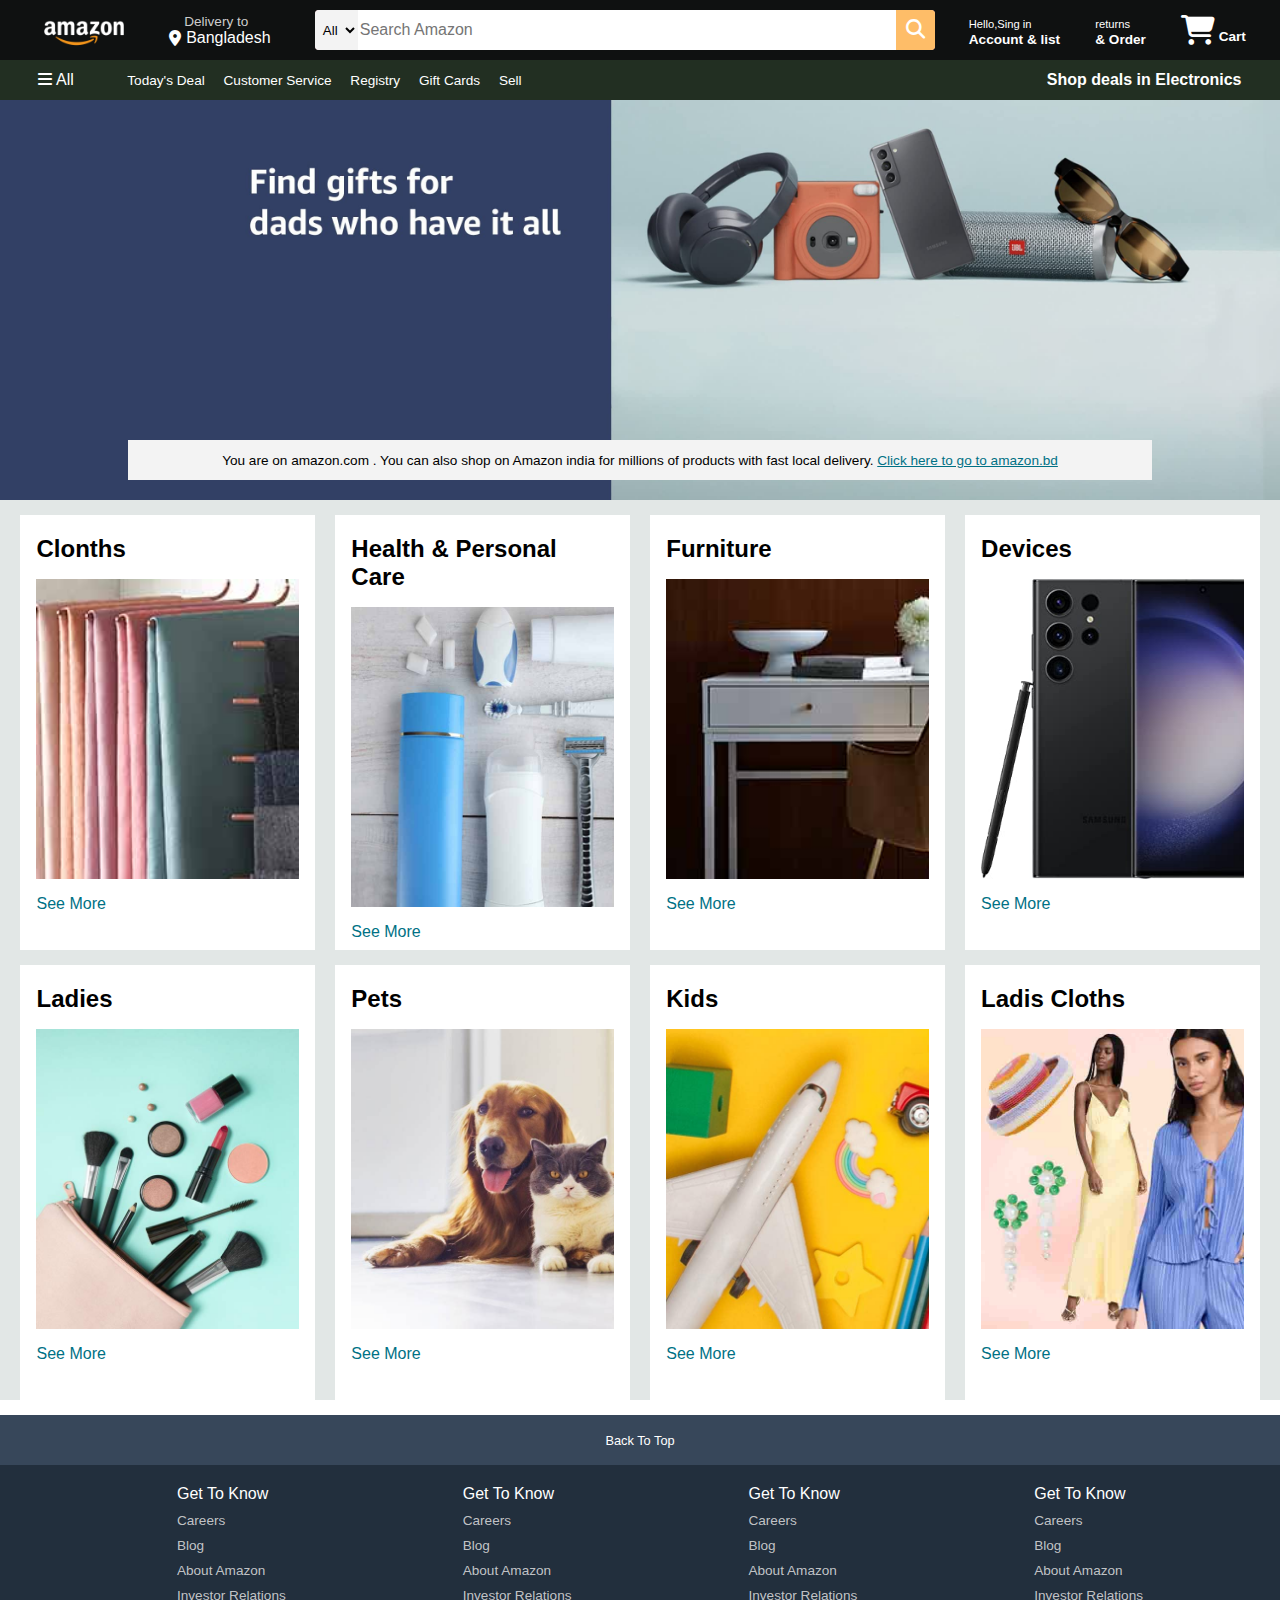
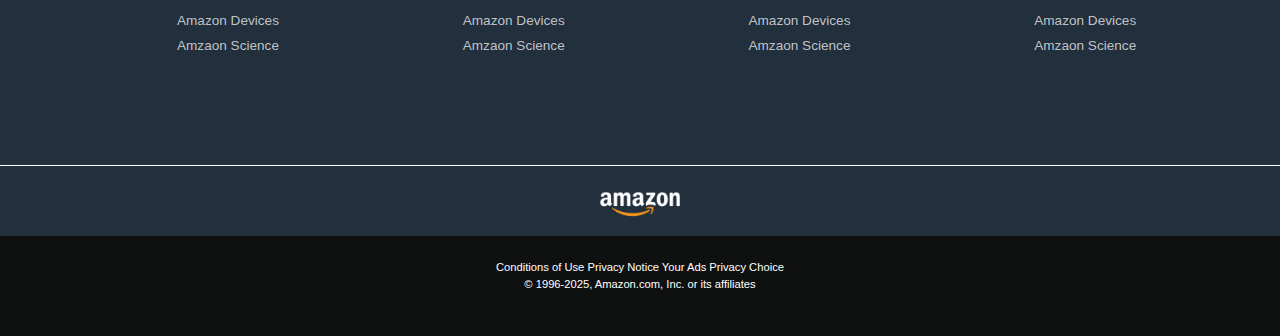
<file: index.html>
<!DOCTYPE html>
<html lang="en">
<head>
    <meta charset="UTF-8">
    <meta name="viewport" content="width=device-width, initial-scale=1.0">
    <title>Amazon</title>
    <link rel="stylesheet" href="https://cdnjs.cloudflare.com/ajax/libs/font-awesome/6.7.2/css/all.min.css" integrity="sha512-Evv84Mr4kqVGRNSgIGL/F/aIDqQb7xQ2vcrdIwxfjThSH8CSR7PBEakCr51Ck+w+/U6swU2Im1vVX0SVk9ABhg==" crossorigin="anonymous" referrerpolicy="no-referrer" />
    <link rel="stylesheet" href="style.css">
    
</head>
<body>
    <header>
        <div class="navbar">
            <div class="nav-logo border">
                <div class="logo"></div>
            </div>
            <div class="nav-address border">
                <p class="box2">Delivery to</p>
                <div class="add-icon">
                    <i class="fa-solid fa-location-dot"></i>
                    <p class="add-second">Bangladesh</p>
                </div>
            </div>
            <div class="nav-search">
                <select name="" id="" class="search-select">
                    <option value=""> All</option>
                </select>
                <input type="text" placeholder="Search Amazon" class="search-input">
                <div class="serach-icon">
                    <i class="fa-solid fa-magnifying-glass"></i>
                </div>
            </div>


            <div class="nav-singin border">
                <p><span>
                    Hello,Sing in
                </span></p>
                <p class="nav-second">
                    Account & list
                </p>
            </div>

            <div class="nav-return border">
                <p><span>
                   returns
                </span></p>
                <p class="nav-second">
                    & Order
                </p>
            </div>

            <div class="nav-cart border">
                <i class="fa-solid fa-cart-shopping"></i>
                Cart
            </div>
        </div>

        <div class="panel">
            <div class="panel-all">
                <i class="fa-solid fa-bars"></i>
                All
            </div>
            <div class="panel-ops">
                <p>Today's Deal</p>
                <p>Customer Service</p>
                <p>Registry</p>
                <p>Gift Cards</p>
                <p>Sell</p>
            </div>
            <div class="panel-deals">
                Shop deals in Electronics
            </div>
        </div>
    </header>
<div class="hero-section">
    <div class="hero-message">
        <p>You are on amazon.com . You can also shop on Amazon india for millions of products with fast local delivery. <a href="#">Click here to go to amazon.bd</a></p>
    </div>
</div>
<div class="shop-section">

    <div class="box1 box">
        <div class="box-content">
        <h2>Clonths</h2>
        <div class="box-image" style="background-image: url(image/box1_image.jpg);"></div>
        <p>See More</p>
        </div>
    </div>

    <div class="box22 box">
        <div class="box-content">
        <h2>Health & Personal Care</h2>
        <div class="box-image" style="background-image: url(image/box2_image.jpg);"></div>
        <p>See More</p>
        </div>
    </div>

    <div class="box3 box">
        <div class="box-content">
        <h2>Furniture</h2>
        <div class="box-image" style="background-image: url(image/box3_image.jpg);"></div>
        <p>See More</p>
        </div>
    </div>

    <div class="box4 box">
        <div class="box-content">
        <h2>Devices </h2>
        <div class="box-image" style="background-image: url(image/box4_image.jpg);"></div>
        <p>See More</p>
        </div>
    </div>

</div>  
<div class="shop-section">

    <div class="box5 box">
        <div class="box-content">
        <h2>Ladies</h2>
        <div class="box-image" style="background-image: url(image/box5_image.jpg);"></div>
        <p>See More</p>
        </div>
    </div>

    <div class="box6 box">
        <div class="box-content">
        <h2>Pets</h2>
        <div class="box-image" style="background-image: url(image/box6_image.jpg);"></div>
        <p>See More</p>
        </div>
    </div>

    <div class="box7 box">
        <div class="box-content">
        <h2>Kids</h2>
        <div class="box-image" style="background-image: url(image/box7_image.jpg);"></div>
        <p>See More</p>
        </div>
    </div>

    <div class="box8 box">
        <div class="box-content">
        <h2>Ladis Cloths</h2>
        <div class="box-image" style="background-image: url(image/box8_image.jpg);"></div>
        <p>See More</p>
        </div>
    </div>

</div> 
    <footer>
        <div class="foot-panel1">
            Back To Top
        </div>
        <div class="foot-panel2">
            <ul>
                <p>Get To Know</p>
                <a href="">Careers</a>
                <a href="">Blog</a>
                <a href="">About Amazon</a>
                <a href="">Investor Relations</a>
                <a href="">Amazon Devices</a>
                <a href="">Amzaon Science</a>
            </ul>
            <ul>
                <p>Get To Know</p>
                <a href="">Careers</a>
                <a href="">Blog</a>
                <a href="">About Amazon</a>
                <a href="">Investor Relations</a>
                <a href="">Amazon Devices</a>
                <a href="">Amzaon Science</a>
            </ul>
            <ul>
                <p>Get To Know</p>
                <a href="">Careers</a>
                <a href="">Blog</a>
                <a href="">About Amazon</a>
                <a href="">Investor Relations</a>
                <a href="">Amazon Devices</a>
                <a href="">Amzaon Science</a>
            </ul>
            <ul>
                <p>Get To Know</p>
                <a href="">Careers</a>
                <a href="">Blog</a>
                <a href="">About Amazon</a>
                <a href="">Investor Relations</a>
                <a href="">Amazon Devices</a>
                <a href="">Amzaon Science</a>
            </ul>
        </div>
        <div class="foot-panel3">
            <div class="logo"></div>
        </div>
        <div class="foot-panel4">
            <div class="foot-pages">
                <a href="">Conditions of Use</a>
                <a href="">Privacy Notice</a>
                <a href="">Your Ads Privacy Choice</a>
            </div>
            <div class="copyriths">
                © 1996-2025, Amazon.com, Inc. or its affiliates
            </div>
        </div>
    </footer>
</body>
</html>
</file>
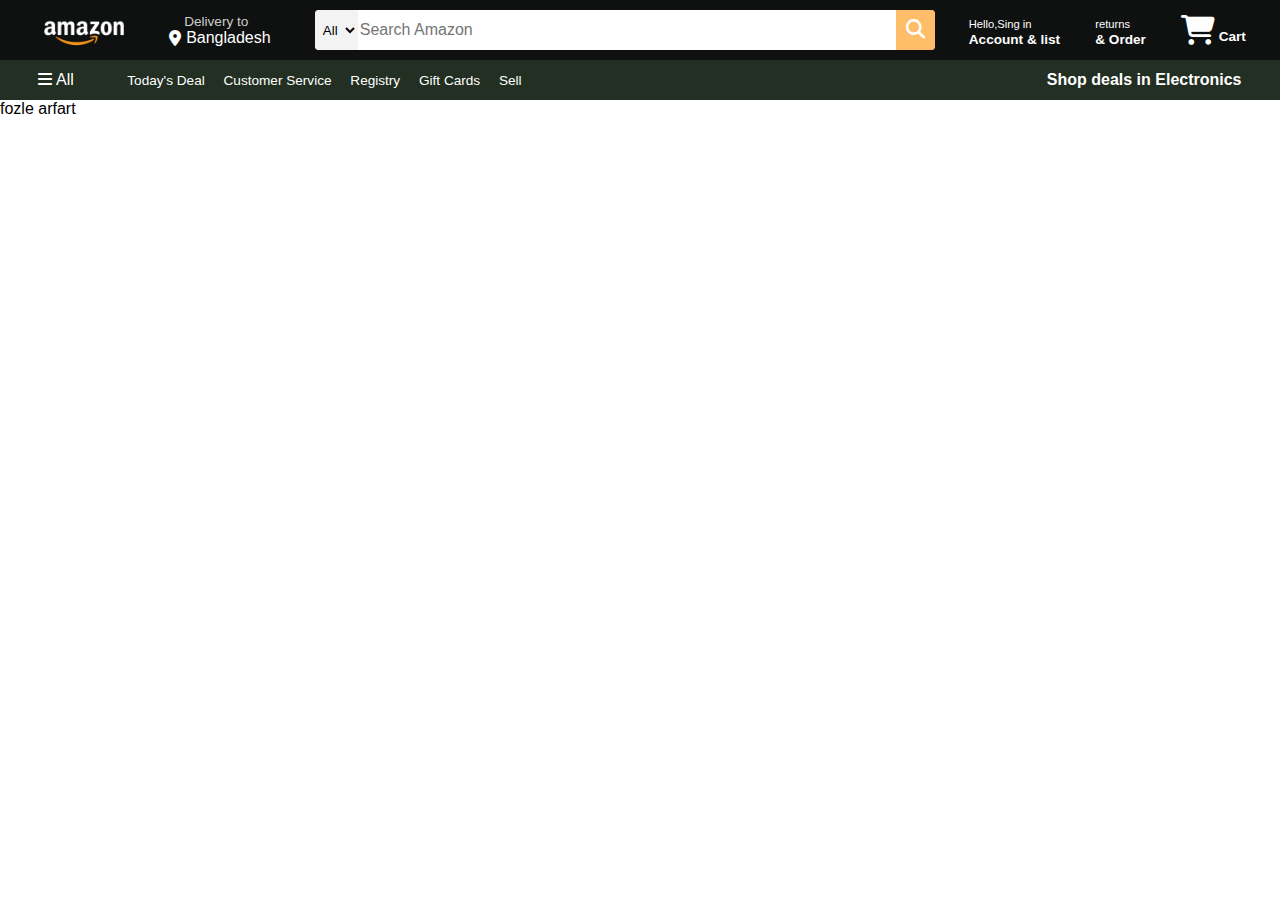
<file: amazon Clone/index.html>
<!DOCTYPE html>
<html lang="en">
<head>
    <meta charset="UTF-8">
    <meta name="viewport" content="width=device-width, initial-scale=1.0">
    <title>Amazon</title>
    <link rel="stylesheet" href="https://cdnjs.cloudflare.com/ajax/libs/font-awesome/6.7.2/css/all.min.css" integrity="sha512-Evv84Mr4kqVGRNSgIGL/F/aIDqQb7xQ2vcrdIwxfjThSH8CSR7PBEakCr51Ck+w+/U6swU2Im1vVX0SVk9ABhg==" crossorigin="anonymous" referrerpolicy="no-referrer" />
    <link rel="stylesheet" href="style.css">
    
</head>
<body>
    <header>
        <div class="navbar">
            <div class="nav-logo border">
                <div class="logo"></div>
            </div>
            <div class="nav-address border">
                <p class="box2">Delivery to</p>
                <div class="add-icon">
                    <i class="fa-solid fa-location-dot"></i>
                    <p class="add-second">Bangladesh</p>
                </div>
            </div>
            <div class="nav-search">
                <select name="" id="" class="search-select">
                    <option value=""> All</option>
                </select>
                <input type="text" placeholder="Search Amazon" class="search-input">
                <div class="serach-icon">
                    <i class="fa-solid fa-magnifying-glass"></i>
                </div>
            </div>


            <div class="nav-singin border">
                <p><span>
                    Hello,Sing in
                </span></p>
                <p class="nav-second">
                    Account & list
                </p>
            </div>

            <div class="nav-return border">
                <p><span>
                   returns
                </span></p>
                <p class="nav-second">
                    & Order
                </p>
            </div>

            <div class="nav-cart border">
                <i class="fa-solid fa-cart-shopping"></i>
                Cart
            </div>
        </div>

        <div class="panel">
            <div class="panel-all">
                <i class="fa-solid fa-bars"></i>
                All
            </div>
            <div class="panel-ops">
                <p>Today's Deal</p>
                <p>Customer Service</p>
                <p>Registry</p>
                <p>Gift Cards</p>
                <p>Sell</p>
            </div>
            <div class="panel-deals">
                Shop deals in Electronics
            </div>
        </div>
    </header>

    <div class="fozle">
        <p>fozle arfart</p>
    </div>
    
</body>
</html>
</file>
<file: style.css>
* {
    margin: 0;
    font-family: arial;
    border: border-box;

}
.navbar{
    height: 60px;
    background-color: #0f1111;
    color:#ffff;
    display: flex;
    align-items: center;
    justify-content: space-evenly;
   
}
.nav-logo{
    height: 50px;
    width: 100px;
}
.logo{
    background-image: url("image/amazon_logo.png");
    background-size: cover;
    height: 50px;
    width: 100%;

}
.border{
    border: 1.5px solid transparent;
}
.border:hover {
    border: 1.5px solid white;
}
/** addresss**/
.box2{
  color: #cccccc;
  font-size: 0.85rem;
  margin-left: 15px;
}
.add-second{
    font-size: 1rem;
    margin-left: 5px;
}
.add-icon{
    display: flex;
    align-items: center;
}
/**box3**/
.nav-search{
    display: flex;
    justify-content: space-evenly;
    background-color: pink;
    margin-left: 10px;
    width: 620px;
    height: 40px;
    border-radius: 4px;
}
.nav-search:hover{
    border: 5px solid orange;
}
.search-select{
    background: #f3f3f3;
    width: 50px;
    text-align: center;
    border-top-left-radius: 4px;
    border-bottom-left-radius: 4px;
    border: none;
}
.search-input{
    width: 100%;
    font-size: 1rem;
    border: none;

}
.serach-icon{
   width: 45px;
   display: flex;
   justify-content: center;
   align-items: center;
   font-size: 1.2rem;
   background-color: #febd68;
   border-top-right-radius: 4px;
    border-bottom-right-radius: 4px;
}

/**box4**/
span{
    font-size: 0.7rem;
}
.nav-second{
    font-size: 0.85rem;
    font-weight: 700;
}

/**box5**/
.nav-cart i{
    font-size: 30px;
}
.nav-cart{
    font-size: 0.85rem;
    font-weight: 700;
}

/**Panel Options**/
.panel{
    height: 40px;
    background-color: #222f22;
    display: flex;
    color: #ffff;
    align-items: center;
    justify-content: space-evenly;
}
.panel-ops p{
    display: inline;
    margin-left: 15px;
    }
.panel-ops{
    width: 70%;
    font-size: 0.85rem;
}

.panel-deals{
    font-size: 0.9 rem;
    font-weight: 700;
}

/**Hero Sectoin**/
.hero-section{
    background-image: url(image/hero_image.jpg);
    height: 400px;
    background-size: cover;
    display: flex;
    justify-content: center;
    align-items: flex-end;

}
.hero-message{
    background-color: #f3f3f3;
    color: black;
    height: 40px;
    display: flex;
    align-items: center;
    justify-content: center;
    font-size: 0.85rem;
    width: 80%;
    margin-bottom: 20px;
   
}
.hero-message a{
    color: #007185;
}

/**Shop Section */
.shop-section{
    display: flex;
    justify-content: space-evenly;
    background-color: #e2e7e6;
}
.box{
    
    height: 400px;
    width: 23%;
    background-color: white;
    padding: 20px 0px 15px;
    margin-top: 15px;
}

.box-content{
    margin-left: 1rem;
    margin-right: 1rem;
}
.box-content p{
    color: #007185;
}

.box-image{
    
    height: 300px;
    background-size: cover;
    margin-top: 1rem;
    margin-bottom: 1rem;
}

/** FOoter**/
footer{
    margin-top: 15px;
}
.foot-panel1{
    background-color: #37475a;
    color: white;
    height: 50px;
    display: flex;
    justify-content: center;
    align-items: center;
    font-size: 0.80rem;
}

.foot-panel2{
    background-color: #222f3d;
    color: white;
    height: 300px;
    display: flex;
    justify-content: space-evenly;
    
}
.foot-panel2 ul{
    margin-top: 20px;
}
.foot-panel2 ul a{
    display: block;
    color: #dddd;
    text-decoration: none;
    font-size: 0.85rem;
    margin-top: 10px;
}


.foot-panel3{
    background-color: #222f3d;
    color: white;
    border-top: 0.5px solid white;
    height: 70px;
    display: flex;
    justify-content: center;
    align-items: center;
}
.logo{
    background-image: url("image/amazon_logo.png");
    background-size: cover;
    height: 50px;
    width: 100px;
}

.foot-panel4{
    background-color: #0f1111;
    color: white;
    height: 100px;
    text-align: center;
    /* display: flex;
    justify-content: center;
    align-items: center; */
}

.foot-pages{
    font-size: 0.7rem;
    
    padding-top: 25px;
}
.foot-pages a{
    color: white;
    text-decoration: none;
}
.copyriths{
    padding-top: 5px;
    font-size: 0.7rem;
    
}
</file>
<file: amazon Clone/style.css>
* {
    margin: 0;
    font-family: arial;
    border: border-box;

}
.navbar{
    height: 60px;
    background-color: #0f1111;
    color:#ffff;
    display: flex;
    align-items: center;
    justify-content: space-evenly;
   
}
.nav-logo{
    height: 50px;
    width: 100px;
}
.logo{
    background-image: url("image/amazon_logo.png");
    background-size: cover;
    height: 50px;
    width: 100%;

}
.border{
    border: 1.5px solid transparent;
}
.border:hover {
    border: 1.5px solid white;
}
/** addresss**/
.box2{
  color: #cccccc;
  font-size: 0.85rem;
  margin-left: 15px;
}
.add-second{
    font-size: 1rem;
    margin-left: 5px;
}
.add-icon{
    display: flex;
    align-items: center;
}
/**box3**/
.nav-search{
    display: flex;
    justify-content: space-evenly;
    background-color: pink;
    margin-left: 10px;
    width: 620px;
    height: 40px;
    border-radius: 4px;
}
.nav-search:hover{
    border: 5px solid orange;
}
.search-select{
    background: #f3f3f3;
    width: 50px;
    text-align: center;
    border-top-left-radius: 4px;
    border-bottom-left-radius: 4px;
    border: none;
}
.search-input{
    width: 100%;
    font-size: 1rem;
    border: none;

}
.serach-icon{
   width: 45px;
   display: flex;
   justify-content: center;
   align-items: center;
   font-size: 1.2rem;
   background-color: #febd68;
   border-top-right-radius: 4px;
    border-bottom-right-radius: 4px;
}

/**box4**/
span{
    font-size: 0.7rem;
}
.nav-second{
    font-size: 0.85rem;
    font-weight: 700;
}

/**box5**/
.nav-cart i{
    font-size: 30px;
}
.nav-cart{
    font-size: 0.85rem;
    font-weight: 700;
}

/**Panel Options**/
.panel{
    height: 40px;
    background-color: #222f22;
    display: flex;
    color: #ffff;
    align-items: center;
    justify-content: space-evenly;
}
.panel-ops p{
    display: inline;
    margin-left: 15px;
    }
.panel-ops{
    width: 70%;
    font-size: 0.85rem;
}

.panel-deals{
    font-size: 0.9 rem;
    font-weight: 700;
}
</file>
